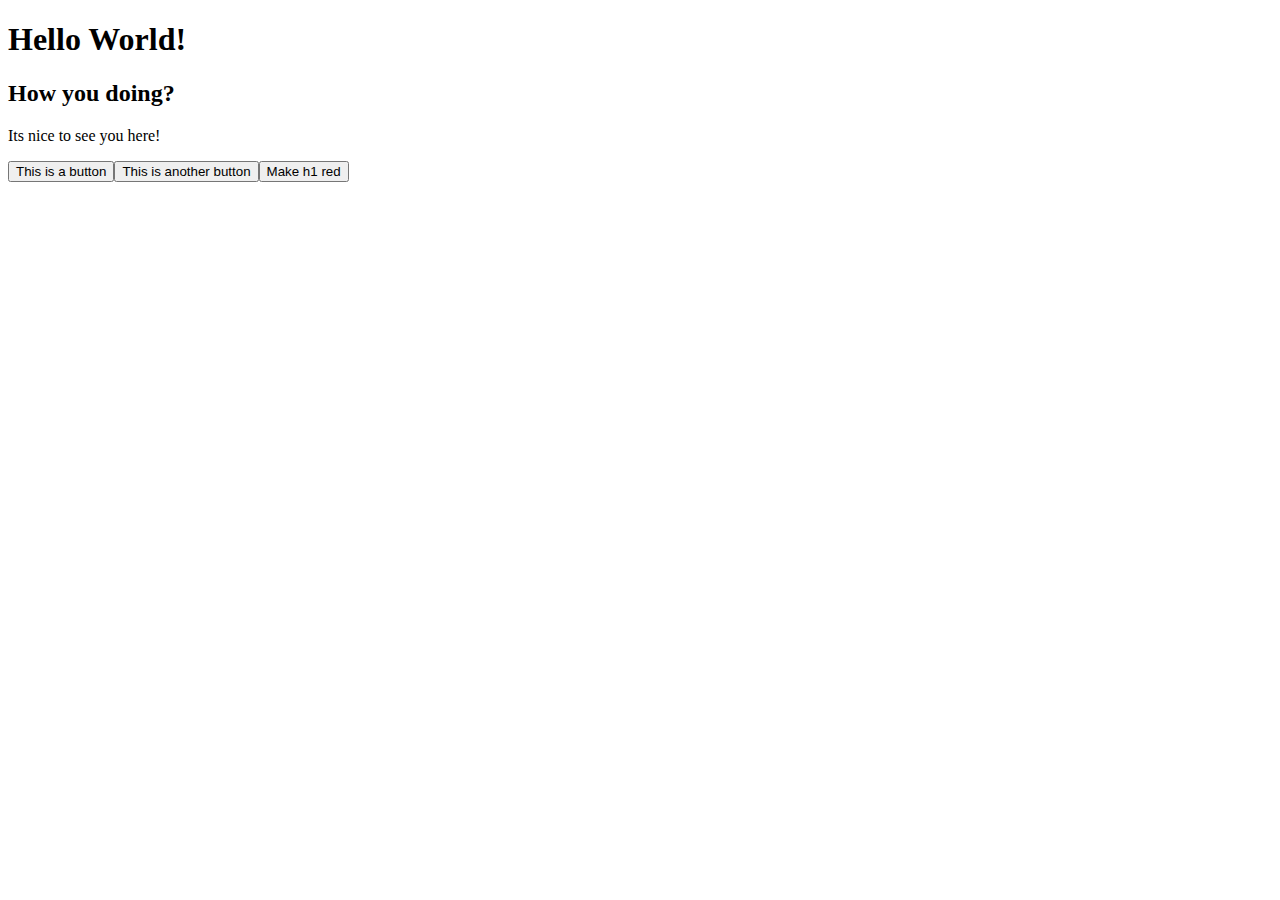
<file: buttonGenerator/index.html>
<!DOCTYPE html>
<html lang="en">
<head>
    <meta charset="UTF-8">
    <meta name="viewport" content="width=device-width, initial-scale=1.0">
    <title>ButtonGenerator</title>

    <!-- Styles -->
    <link href="https://cdn.jsdelivr.net/npm/bootstrap@5.0.0-beta1/dist/css/bootstrap.min.css" rel="stylesheet" integrity="sha384-giJF6kkoqNQ00vy+HMDP7azOuL0xtbfIcaT9wjKHr8RbDVddVHyTfAAsrekwKmP1" crossorigin="anonymous">
    <link rel="stylesheet" href="style.css">

    <!-- Scripts -->
    <script type="text/javascript" src="./main.js" defer></script>
    <script src="https://cdn.jsdelivr.net/npm/bootstrap@5.0.0-beta1/dist/js/bootstrap.bundle.min.js" integrity="sha384-ygbV9kiqUc6oa4msXn9868pTtWMgiQaeYH7/t7LECLbyPA2x65Kgf80OJFdroafW" crossorigin="anonymous"></script>
</head>
<body>
    <main>
        <div id="app"></div>
    </main>
</body>
</html>
</file>
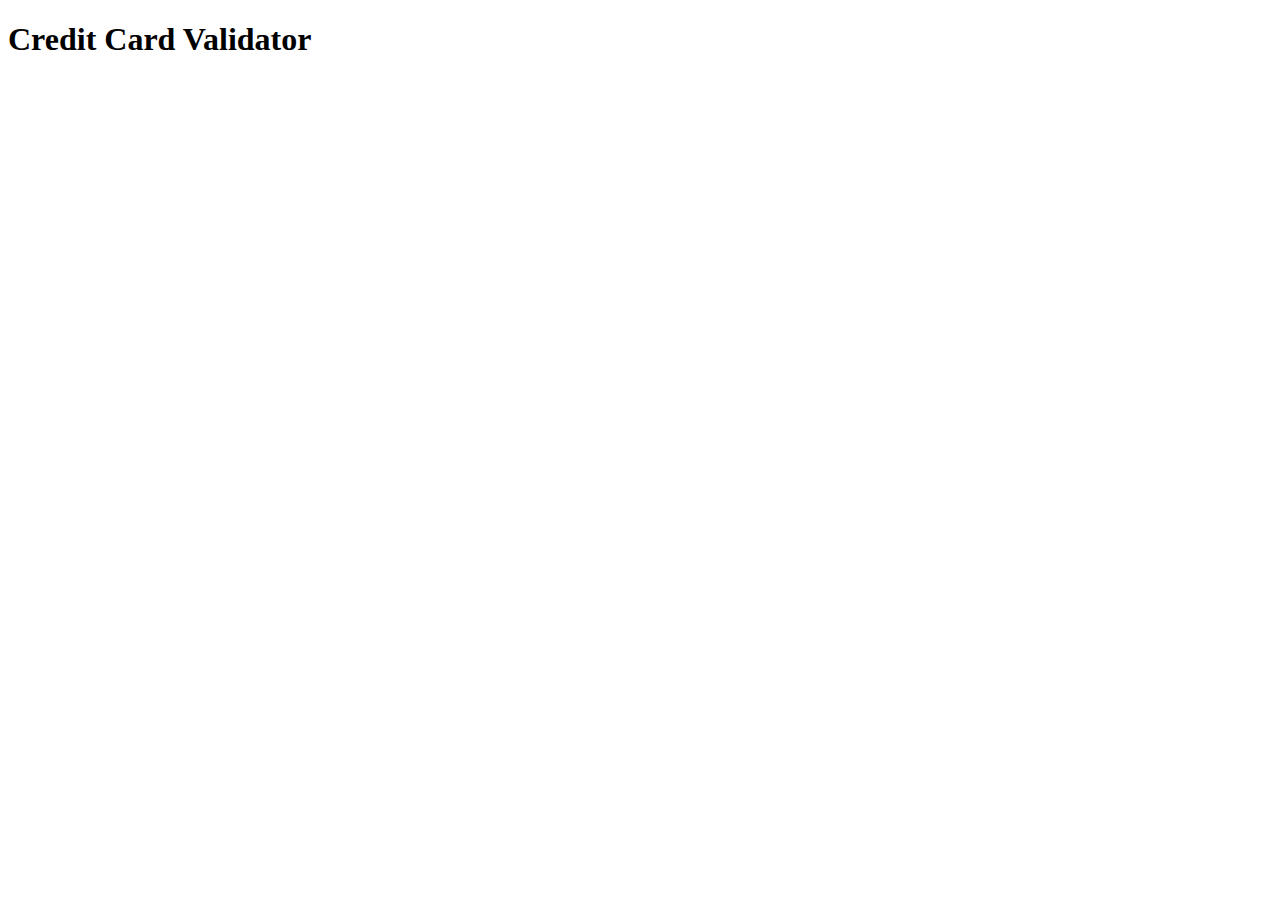
<file: credit-card-checker-starter/index.html>
<!DOCTYPE html>
<html lang="en">
<head>
    <meta charset="UTF-8">
    <meta name="viewport" content="width=device-width, initial-scale=1.0">
    <title>Document</title>
    <script src="main.js"></script>
</head>
<body>
    <h1>Credit Card Validator</h1>
</body>
</html>
</file>
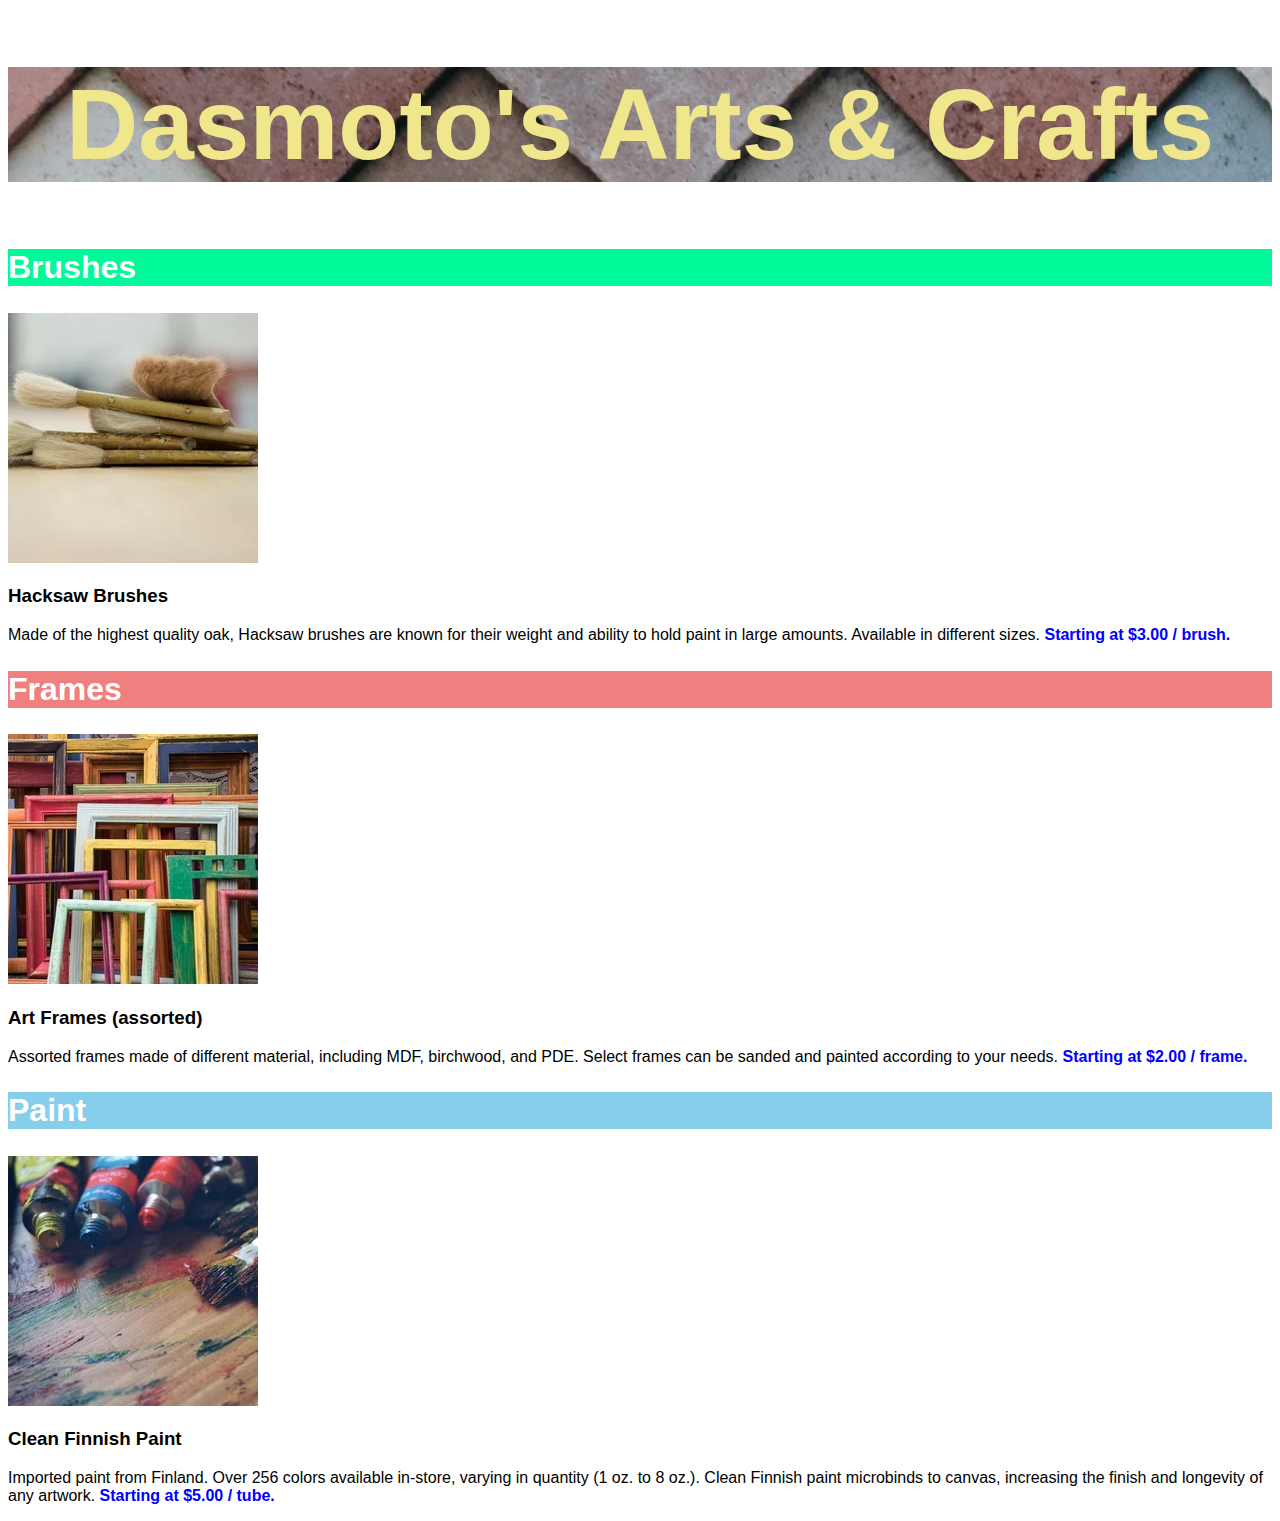
<file: DasmotosArts&Crafts/index.html>
<!DOCTYPE html>
<html lang="en">
<head>
    <meta charset="UTF-8">
    <meta name="viewport" content="width=device-width, initial-scale=1.0">
    <title>Dasmoto's Arts & Crafts</title>
    <link rel="stylesheet" href="style.css">
</head>
<body>
    <head>
        <div id="head">
            <h1>Dasmoto's Arts & Crafts</h1>
        </div>
    </head>
    <section>
        <h2 id="brushes">Brushes</h2>
        <img src="./img/hacksaw.webp" alt="hacksaw">
        <h3>Hacksaw Brushes</h3>
        <p>Made of the highest quality oak, Hacksaw brushes are known for their weight and ability to hold paint in large amounts. Available in different sizes. <span class="price">Starting at $3.00 / brush.</span></p>
    </section>
    <section>
        <h2 id="frames">Frames</h2>
        <img src="./img/frames.webp" alt="hacksaw">
        <h3>Art Frames (assorted)</h3>
        <p>Assorted frames made of different material, including MDF, birchwood, and PDE. Select frames can be sanded and painted according to your needs. <span class="price">Starting at $2.00 / frame.</span></p>
    </section>
    <section>
        <h2 id="paint">Paint</h2>
        <img src="./img/finnish.webp" alt="hacksaw">
        <h3>Clean Finnish Paint</h3>
        <p>Imported paint from Finland. Over 256 colors available in-store, varying in quantity (1 oz. to 8 oz.). Clean Finnish paint microbinds to canvas, increasing the finish and longevity of any artwork. <span class="price">Starting at $5.00 / tube.</span></p>
    </section>
</body>
</html>
</file>
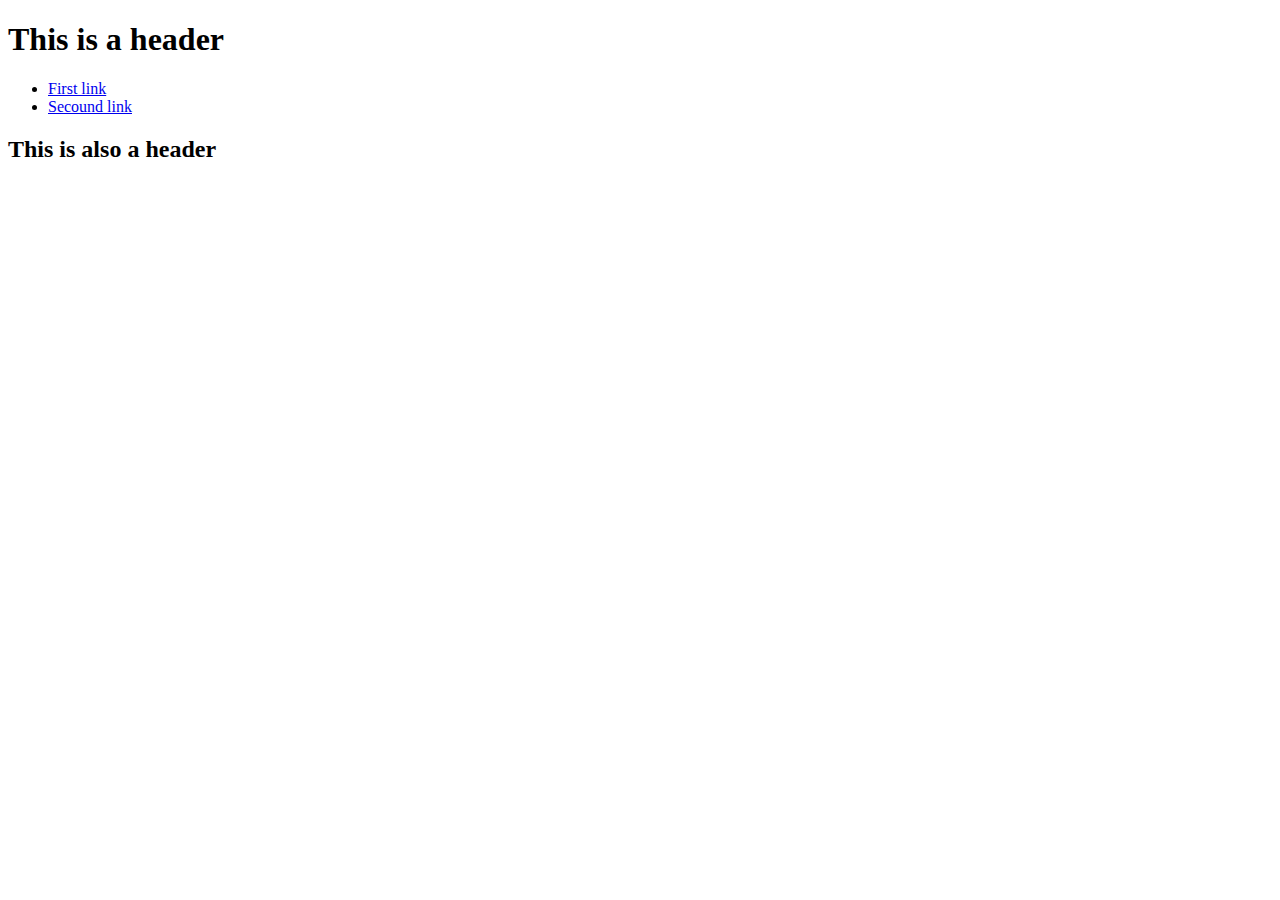
<file: includeUsingJQuery/index.html>
<!DOCTYPE html>
<html lang="en" dir="ltr">
  <head>
    <script src="https://ajax.googleapis.com/ajax/libs/jquery/3.5.1/jquery.min.js"></script>
    <script>
      $(function (){
        $('#includeContent').load('navbar.html');
      });
    </script>
    <meta charset="utf-8">
    <title></title>
  </head>
  <body>
    <h1>This is a header</h1>
    <div id="includeContent"></div>
    <h2>This is also a header</h2>
  </body>
</html>
</file>
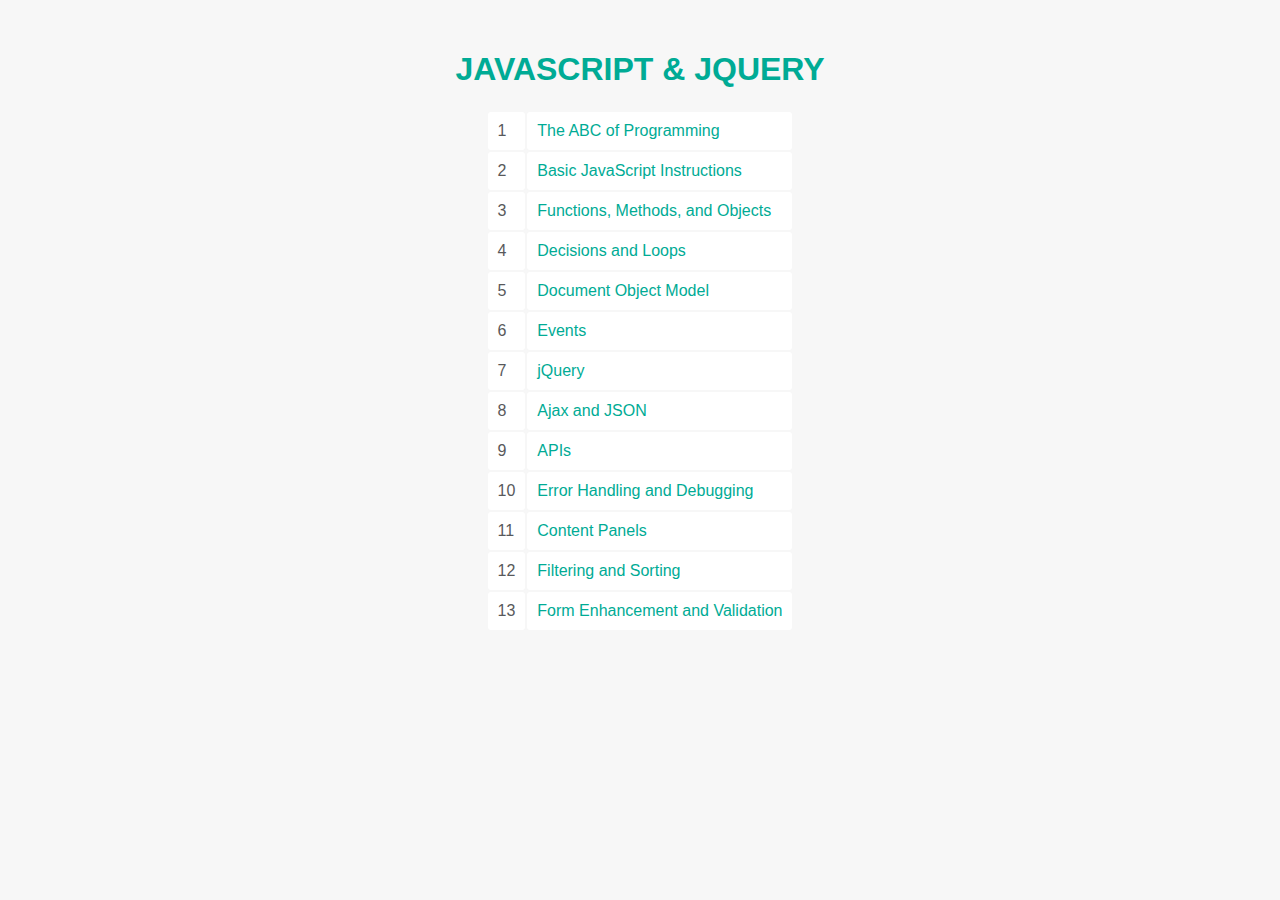
<file: javascript-and-jquery-book-code-0915/index.html>
<!DOCTYPE html>
<html>
  <head>
    <title>JavaScript &amp; jQuery</title>
    <link rel="stylesheet" type="text/css" href="css/index.css" />
  </head>
  <body>
    <h1 id="header"><a href="../../index.html">JavaScript &amp; jQuery</a></h1>
    <table>
      <tr>
        <td>1</td>
        <td><a href="c01/index.html">The ABC of Programming</a></td>
      </tr>

      <tr>
        <td>2</td>
        <td><a href="c02/index.html">Basic JavaScript Instructions</a></td>
      </tr>

      <tr>
        <td>3</td>
        <td><a href="c03/index.html">Functions, Methods, and Objects</a></td>
      </tr>

      <tr>
        <td>4</td>
        <td><a href="c04/index.html">Decisions and Loops</a></td>
      </tr>

      <tr>
        <td>5</td>
        <td><a href="c05/index.html">Document Object Model</a></td>
      </tr>

      <tr>
        <td>6</td>
        <td><a href="c06/index.html">Events</a></td>
      </tr>

      <tr>
        <td>7</td>
        <td><a href="c07/index.html">jQuery</a></td>
      </tr>

      <tr>
        <td>8</td>
        <td><a href="c08/index.html">Ajax and JSON</a></td>
      </tr>

      <tr>
        <td>9</td>
        <td><a href="c09/index.html">APIs</a></td>
      </tr>

      <tr>
        <td>10</td>
        <td><a href="c10/index.html">Error Handling and Debugging</a></td>
      </tr>

      <tr>
        <td>11</td>
        <td><a href="c11/index.html">Content Panels</a></td>
      </tr>

      <tr>
        <td>12</td>
        <td><a href="c12/index.html">Filtering and Sorting</a></td>
      </tr>

      <tr>
        <td>13</td>
        <td><a href="c13/index.html">Form Enhancement and Validation</a></td>
      </tr>
    </table>
  </body>
</html>
</file>
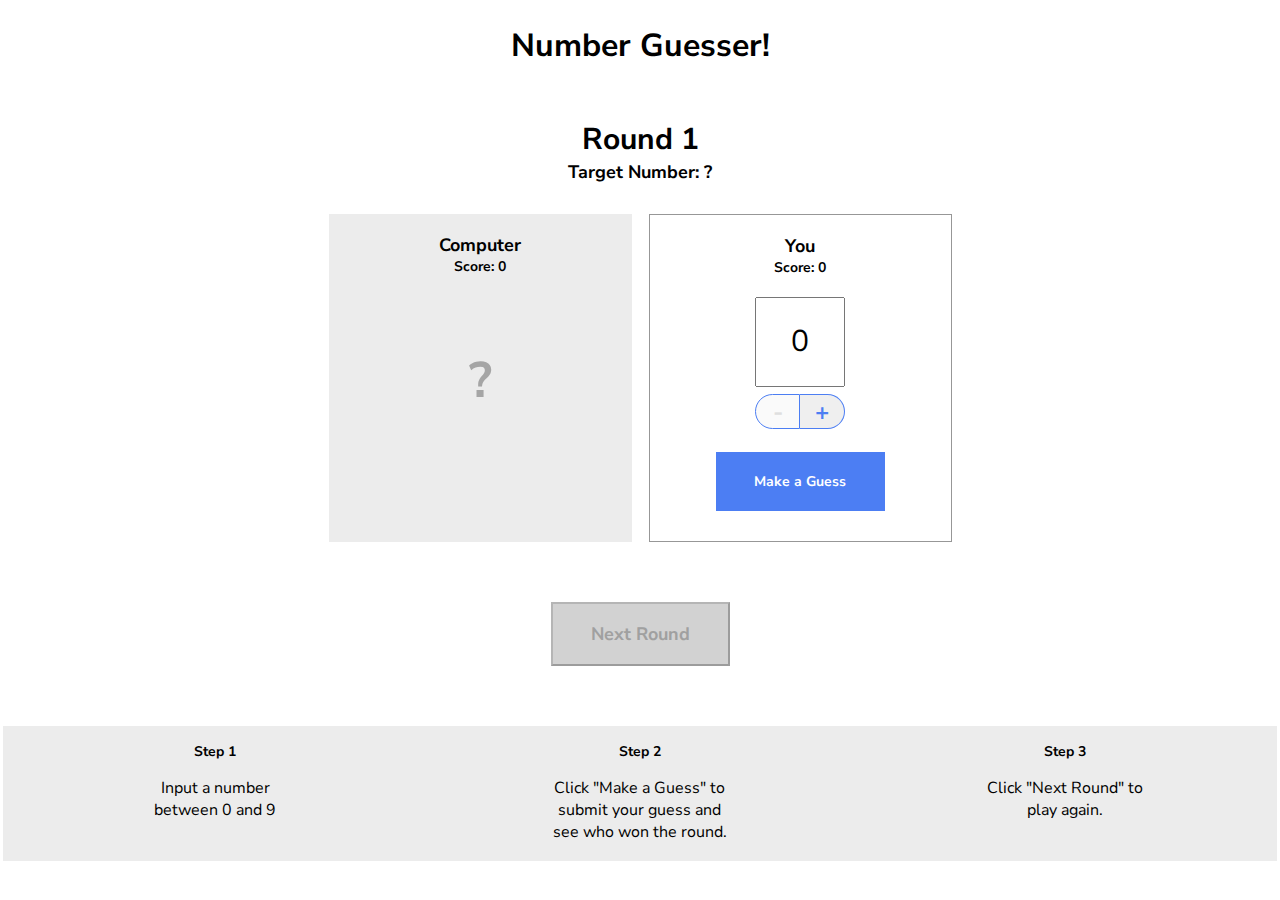
<file: number-guesser-starting/index.html>
<!doctype html>

<html>
  <head>
    <title>Number Guesser</title>
    <link href="https://fonts.googleapis.com/css?family=Nunito+Sans:400,700" rel="stylesheet">
    <link rel="stylesheet" href="./style.css">
  </head>
  <body>
    <div class="game-container">
      <header>
        <h1>Number Guesser!</h1>
      </header>
      
      <div class="rounds">
        <p class="round-label">Round <span id="round-number">1</span></p>
        <p class="guess-label">Target Number: <span id="target-number">?</span></p>
      </div>

      <div class="guessing-area">
        <div class="guess computer-guess">
          <div class="guess-title">
            <p class="guess-label">Computer</p>
            <p class="score-label">Score: <span id="computer-score">0</span></p>
          </div>
          <p id="computer-guess">?</p>
          <p class="winning-text" id="computer-wins"></p>
        </div>
        <div class="guess human-guess">
          <div class="guess-title">
            <p class="guess-label">You</p>
            <p class="score-label">Score: <span id="human-score">0</span></p>
          </div>
          <input type="number" id="human-guess" min=0 max=9 value=0>
          <div class="number-controls">
            <button class="number-control left" id="subtract" disabled>-</button>
            <button class="number-control right" id="add">+</button>
          </div>
          <button class="button" id="guess">Make a Guess</button>
        </div>
      </div>

      <div class="next-round-container">
        <button class="button" id="next-round" disabled>Next Round</button>
      </div>

    </div>
    
    <div class="instructions">
      <div class="instruction">
        <h3>Step 1</h3>
        <p>Input a number between 0 and 9</p>
      </div>
      <div class="instruction">
        <h3>Step 2</h3>
        <p>Click "Make a Guess" to submit your guess and see who won the round.</p>
      </div>
      <div class="instruction">
        <h3>Step 3</h3>
        <p>Click "Next Round" to play again.</p>
      </div>
    </div>

    <script src="./script.js"></script>
    <script src="./game.js"></script>
  </body>
</html>
</file>
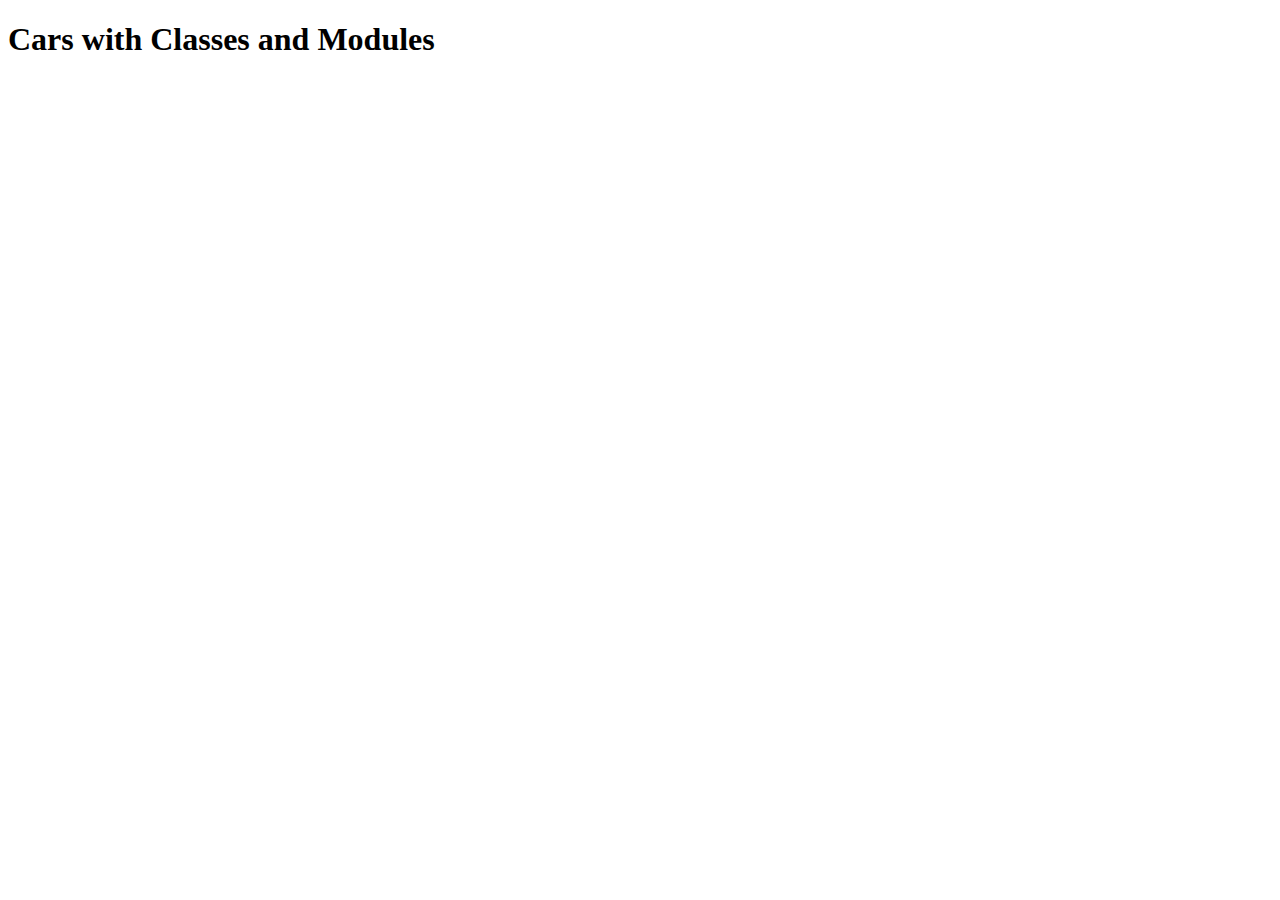
<file: Objects/index.html>
<!DOCTYPE html>
<html lang="en">
<head>
    <meta charset="UTF-8">
    <meta name="viewport" content="width=device-width, initial-scale=1.0">
    <title>Objects</title>
    <script type="module" src="main.js"></script>
    <link rel="icon" href="data:image/svg+xml,<svg xmlns=%22http://www.w3.org/2000/svg%22 viewBox=%220 0 100 100%22><text y=%22.9em%22 font-size=%2290%22>🚗</text></svg>">
</head>
<body>
    <h1>Cars with Classes and Modules</h1>
</body>
</html>
</file>
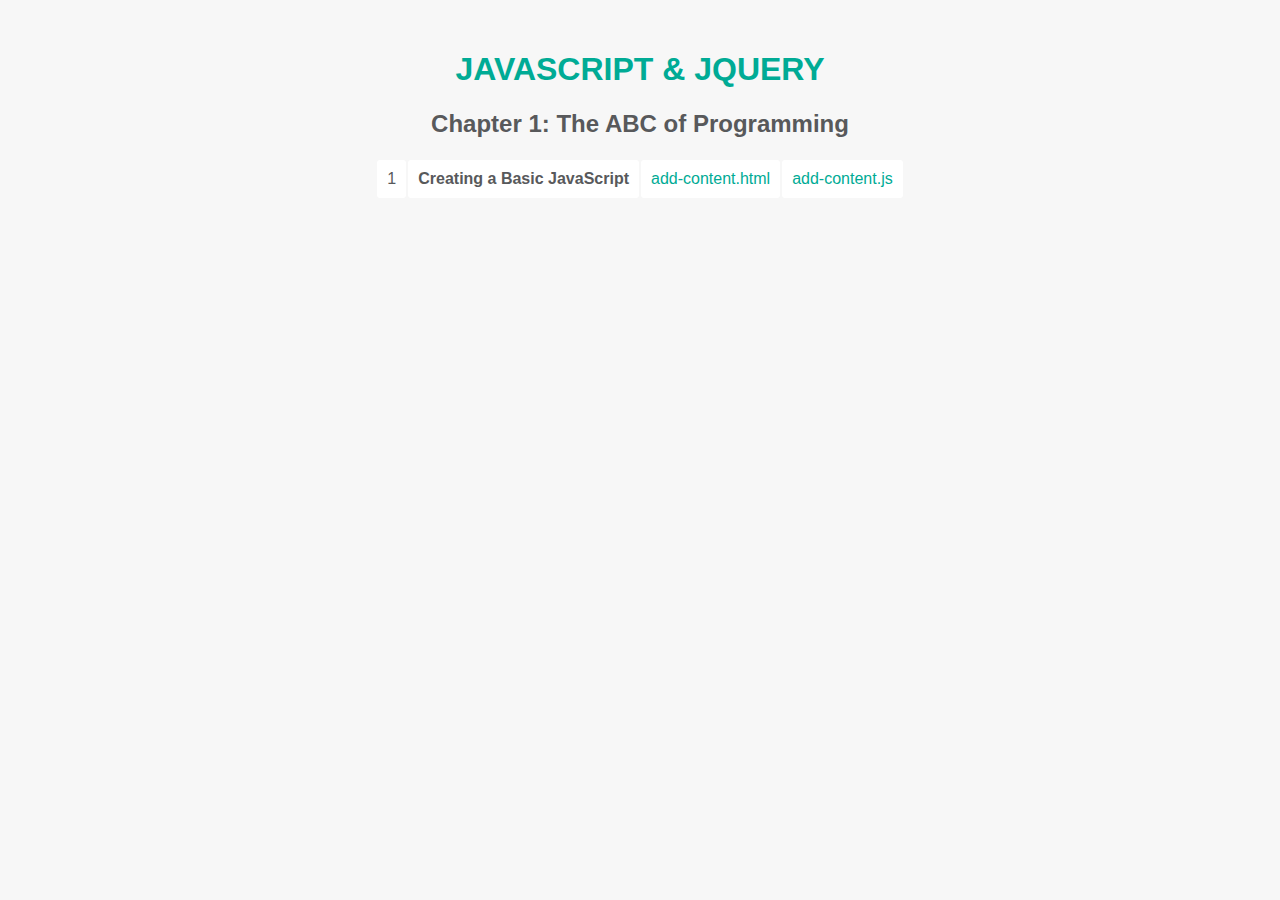
<file: javascript-and-jquery-book-code-0915/c01/index.html>
<!DOCTYPE html>
<html>
  <head>
    <title>JavaScript &amp; jQuery - Chapter 1: The ABC of Programming</title>
    <link rel="stylesheet" type="text/css" href="../css/index.css" />
  </head>
  <body>
    <h1 id="header"><a href="../index.html">JavaScript &amp; jQuery</a></h1>
    <h2>Chapter 1: The ABC of Programming</h2>
    <table>
      <tr>
        <td>1</td>
        <td><strong>Creating a Basic JavaScript</strong></td>
        <td><a href="add-content.html">add-content.html</a></td>
        <td><a href="js/add-content.js">add-content.js</a></td>
      </tr>
    </table>
  </body>
</html>
</file>
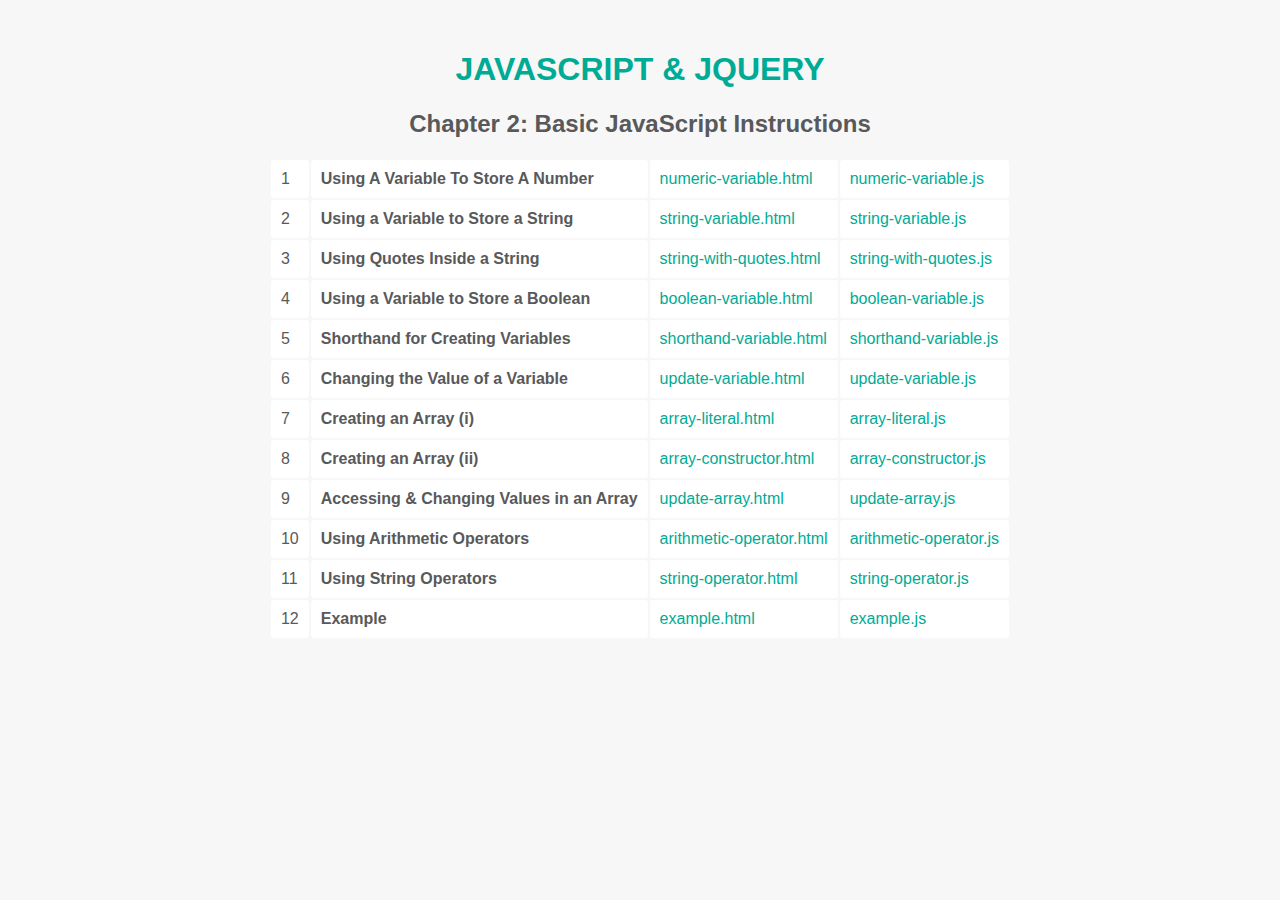
<file: javascript-and-jquery-book-code-0915/c02/index.html>
<!DOCTYPE html>
<html>
  <head>
    <title>JavaScript &amp; jQuery - Chapter 2: Basic JavaScript Instructions</title>
    <link rel="stylesheet" type="text/css" href="../css/index.css" />
  </head>
  <body>
    <h1 id="header"><a href="../index.html">JavaScript &amp; jQuery</a></h1>
    <h2>Chapter 2: Basic JavaScript Instructions</h2>
    <table>
        <tr>
          <td>1</td>
          <td><strong>Using A Variable To Store A Number</strong></td>
          <td><a href="numeric-variable.html">numeric-variable.html</a></td>
          <td><a href="js/numeric-variable.js">numeric-variable.js</a></td>
        </tr>
        <tr>
          <td>2</td>
          <td><strong>Using a Variable to Store a String</strong></td>
          <td><a href="string-variable.html">string-variable.html</a></td>
          <td><a href="js/string-variable.js">string-variable.js</a></td>
        </tr>
        <tr>
          <td>3</td>
          <td><strong>Using Quotes Inside a String</strong></td>
          <td><a href="string-with-quotes.html">string-with-quotes.html</a></td>
          <td><a href="js/string-with-quotes.js">string-with-quotes.js</a></td>
        </tr>
        <tr>
          <td>4</td>
          <td><strong>Using a Variable to Store a Boolean</strong></td>
          <td><a href="boolean-variable.html">boolean-variable.html</a></td>
          <td><a href="js/boolean-variable.js">boolean-variable.js</a></td>
        </tr>
        <tr>
          <td>5</td>
          <td><strong>Shorthand for Creating Variables</strong></td>
          <td><a href="shorthand-variable.html">shorthand-variable.html</a></td>
          <td><a href="js/shorthand-variable.js">shorthand-variable.js</a></td>
        </tr>
        <tr>
          <td>6</td>
          <td><strong>Changing the Value of a Variable</strong></td>
          <td><a href="update-variable.html">update-variable.html</a></td>
          <td><a href="js/update-variable.js">update-variable.js</a></td>
      </tr>
      <tr>
        <td>7</td>
        <td><strong>Creating an Array (i)</strong></td>
        <td><a href="array-literal.html">array-literal.html</a></td>
        <td><a href="js/array-literal.js">array-literal.js</a></td>
      </tr>
      <tr>
        <td>8</td>
        <td><strong>Creating an Array (ii)</strong></td>
        <td><a href="array-constructor.html">array-constructor.html</a></td>
        <td><a href="js/array-constructor.js">array-constructor.js</a></td>
      </tr>
      <tr>
        <td>9</td>
        <td><strong>Accessing &amp; Changing Values in an Array</strong></td>
        <td><a href="update-array.html">update-array.html</a></td>
        <td><a href="js/update-array.js">update-array.js</a></td>
      </tr>
      <tr>
        <td>10</td>
        <td><strong>Using Arithmetic Operators</strong></td>
        <td><a href="arithmetic-operator.html">arithmetic-operator.html</a></td>
        <td><a href="js/arithmetic-operator.js">arithmetic-operator.js</a></td>
      </tr>
      <tr>
        <td>11</td>
        <td><strong>Using String Operators</strong></td>
        <td><a href="string-operator.html">string-operator.html</a></td>
        <td><a href="js/string-operator.js">string-operator.js</a></td>
      </tr>
      <tr>
        <td>12</td>
        <td><strong>Example</strong></td>
        <td><a href="example.html">example.html</a></td>
        <td><a href="js/example.js">example.js</a></td>
      </tr>
    </table>
  </body>
</html>
</file>
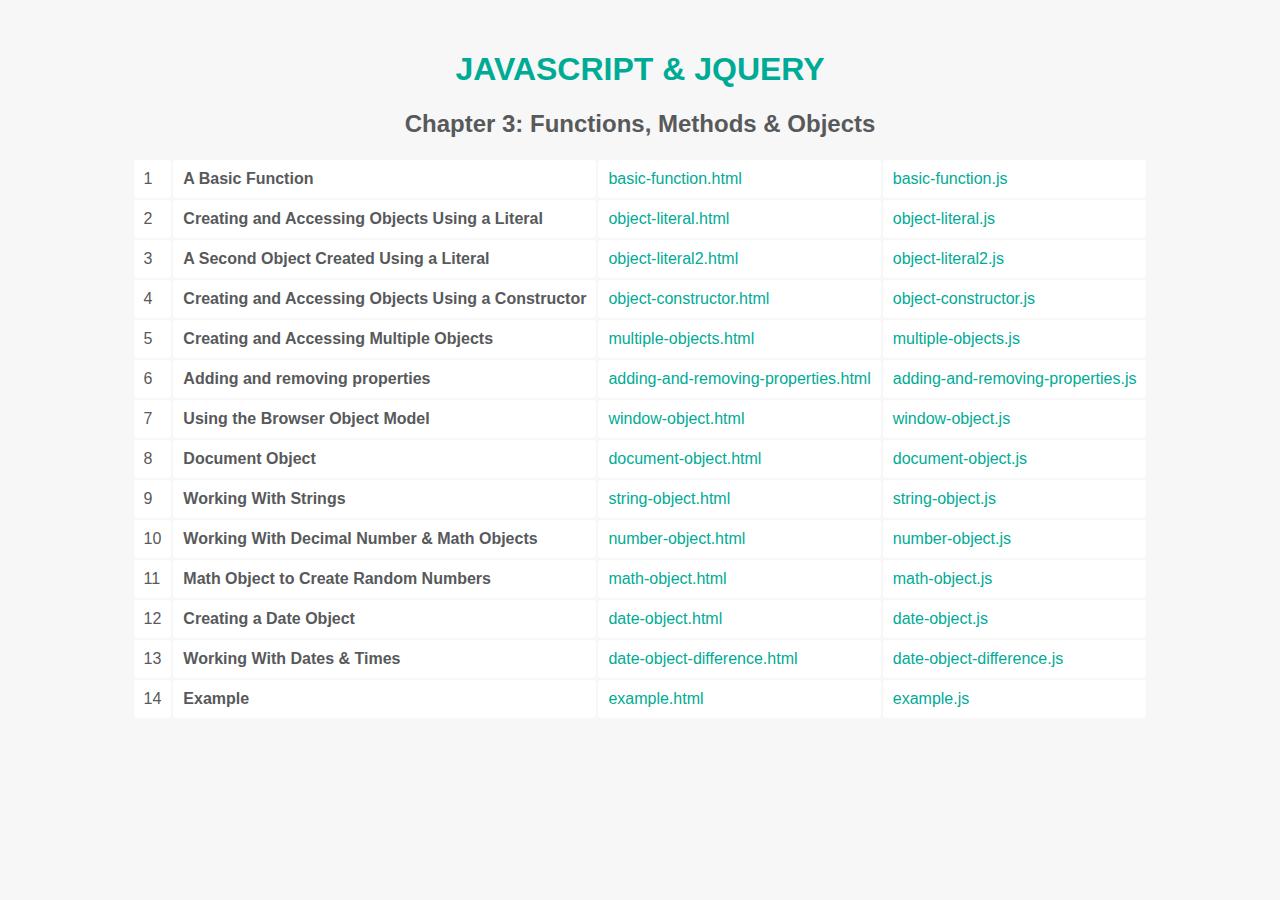
<file: javascript-and-jquery-book-code-0915/c03/index.html>
<!DOCTYPE html>
<html>
  <head>
    <title>JavaScript &amp; jQuery - Chapter 3: Functions, Methods &amp; Objects</title>
    <link rel="stylesheet" type="text/css" href="../css/index.css" />
  </head>
  <body>
    <h1 id="header"><a href="../index.html">JavaScript &amp; jQuery</a></h1>
    <h2>Chapter 3: Functions, Methods &amp; Objects</h2>
    <table>
      <tr>
        <td>1</td>
        <td><strong>A Basic Function</strong></td>
        <td><a href="basic-function.html">basic-function.html</a></td>
        <td><a href="js/basic-function.js">basic-function.js</a></td>
      </tr>
      <tr>
        <td>2</td>
        <td><strong>Creating and Accessing Objects Using a Literal</strong></td>
        <td><a href="object-literal.html">object-literal.html</a></td>
        <td><a href="js/object-literal.js">object-literal.js</a></td>
      </tr>
      <tr>
        <td>3</td>
        <td><strong>A Second Object Created Using a Literal</strong></td>
        <td><a href="object-literal2.html">object-literal2.html</a></td>
        <td><a href="js/object-literal2.js">object-literal2.js</a></td>
      </tr>
      <tr>
        <td>4</td>
        <td><strong>Creating and Accessing Objects Using a Constructor</strong></td>
        <td><a href="object-constructor.html">object-constructor.html</a></td>
        <td><a href="js/object-constructor.js">object-constructor.js</a></td>
      </tr>
      <tr>
        <td>5</td>
        <td><strong>Creating and Accessing Multiple Objects</strong></td>
        <td><a href="multiple-objects.html">multiple-objects.html</a></td>
        <td><a href="js/multiple-objects.js">multiple-objects.js</a></td>
      </tr>
      <tr>
        <td>6</td>
        <td><strong>Adding and removing properties</strong></td>
        <td><a href="adding-and-removing-properties.html">adding-and-removing-properties.html</a></td>
        <td><a href="js/adding-and-removing-properties.js">adding-and-removing-properties.js</a></td>
      </tr>
      <tr>
        <td>7</td>
        <td><strong>Using the Browser Object Model</strong></td>
        <td><a href="window-object.html">window-object.html</a></td>
        <td><a href="js/window-object.js">window-object.js</a></td>
      </tr>
      <tr>
        <td>8</td>
        <td><strong>Document Object</strong></td>
        <td><a href="document-object.html">document-object.html</a></td>
        <td><a href="js/document-object.js">document-object.js</a></td>
      </tr>
      <tr>
        <td>9</td>
        <td><strong>Working With Strings</strong></td>
        <td><a href="string-object.html">string-object.html</a></td>
        <td><a href="js/string-object.js">string-object.js</a></td>
      </tr>
      <tr>
        <td>10</td>
        <td><strong>Working With Decimal Number &amp; Math Objects</strong></td>
        <td><a href="number-object.html">number-object.html</a></td>
        <td><a href="js/number-object.js">number-object.js</a></td>
      </tr>
      <tr>
        <td>11</td>
        <td><strong>Math Object to Create Random Numbers</strong></td>
        <td><a href="math-object.html">math-object.html</a></td>
        <td><a href="js/math-object.js">math-object.js</a></td>
      </tr>
      <tr>
        <td>12</td>
        <td><strong>Creating a Date Object</strong></td>
        <td><a href="date-object.html">date-object.html</a></td>
        <td><a href="js/date-object.js">date-object.js</a></td>
      </tr>
      <tr>
        <td>13</td>
        <td><strong>Working With Dates &amp; Times</strong></td>
        <td><a href="date-object-difference.html">date-object-difference.html</a></td>
        <td><a href="js/date-object-difference.js">date-object-difference.js</a></td>
      </tr>
      <tr>
        <td>14</td>
        <td><strong>Example</strong></td>
        <td><a href="example.html">example.html</a></td>
        <td><a href="js/example.js">example.js</a></td>
      </tr>
    </table>
  </body>
</html>
</file>
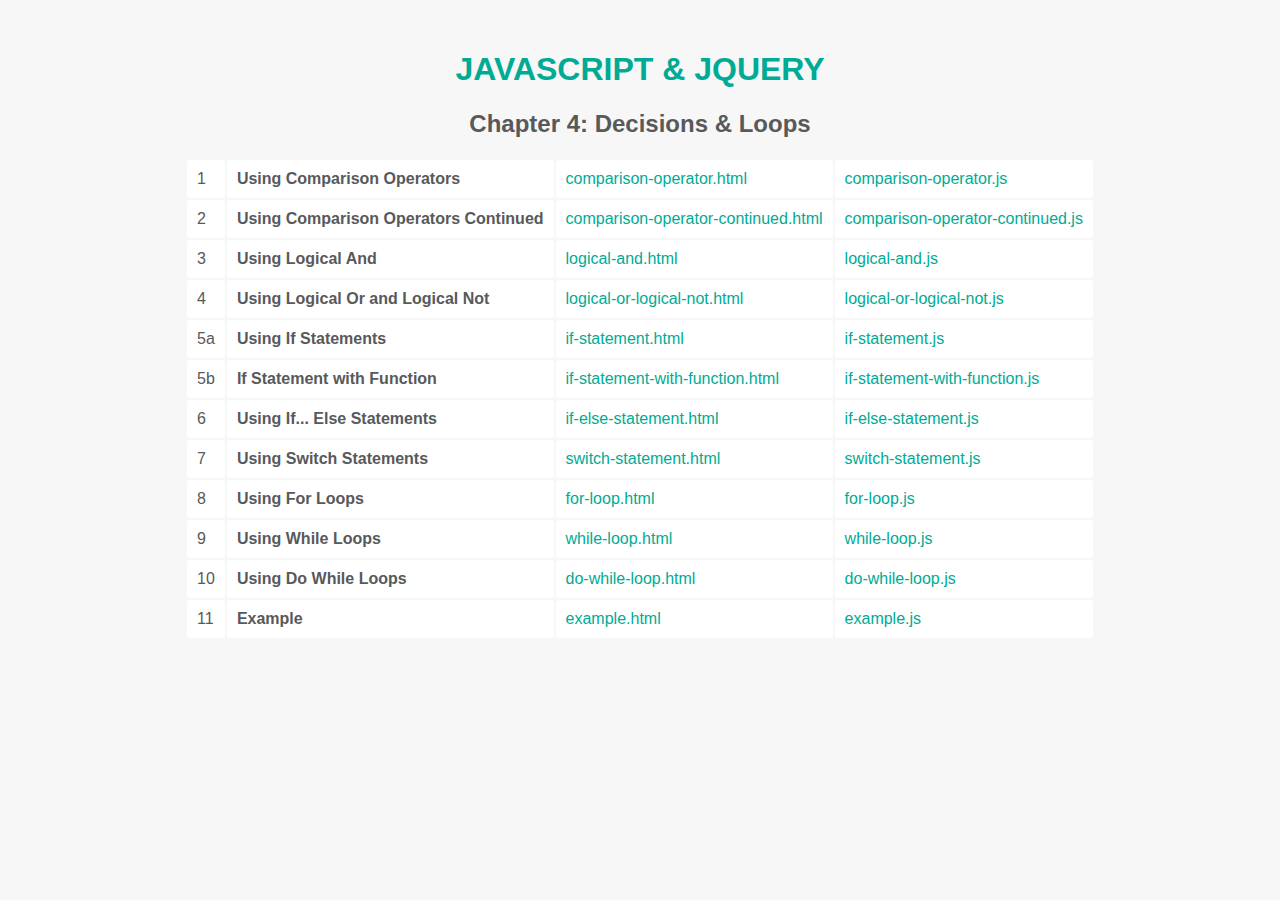
<file: javascript-and-jquery-book-code-0915/c04/index.html>
<!DOCTYPE html>
<html>
  <head>
    <title>JavaScript &amp; jQuery - Chapter 4: Decisions &amp; Loops</title>
    <link rel="stylesheet" type="text/css" href="../css/index.css" />
  </head>
  <body>
    <h1 id="header"><a href="../index.html">JavaScript &amp; jQuery</a></h1>
    <h2>Chapter 4: Decisions &amp; Loops</h2>
    <table>
      <tr>
        <td>1</td>
        <td><strong>Using Comparison Operators</strong></td>
        <td><a href="comparison-operator.html">comparison-operator.html</a></td>
        <td><a href="js/comparison-operator.js">comparison-operator.js</a></td>
      </tr>
      <tr>
        <td>2</td>
        <td><strong>Using Comparison Operators Continued</strong></td>
        <td><a href="comparison-operator-continued.html">comparison-operator-continued.html</a></td>
        <td><a href="js/comparison-operator-continued.js">comparison-operator-continued.js</a></td>
      </tr>
      <tr>
        <td>3</td>
        <td><strong>Using Logical And</strong></td>
        <td><a href="logical-and.html">logical-and.html</a>
        </td><td><a href="js/logical-and.js">logical-and.js</a></td>
      </tr>
      <tr>
        <td>4</td><td><strong>Using Logical Or and Logical Not</strong></td>
        <td><a href="logical-or-logical-not.html">logical-or-logical-not.html</a></td>
        <td><a href="js/logical-or-logical-not.js">logical-or-logical-not.js</a></td>
      </tr>
      <tr>
        <td>5a</td>
        <td><strong>Using If Statements</strong></td>
        <td><a href="if-statement.html">if-statement.html</a></td>
        <td><a href="js/if-statement.js">if-statement.js</a></td>
      </tr>
      <tr>
        <td>5b</td>
        <td><strong>If Statement with Function</strong></td>
        <td><a href="if-statement-with-function.html">if-statement-with-function.html</a></td>
        <td><a href="js/if-statement-with-function.js">if-statement-with-function.js</a></td>
      </tr>
      <tr>
        <td>6</td>
        <td><strong>Using If... Else Statements</strong></td>
        <td><a href="if-else-statement.html">if-else-statement.html</a></td>
        <td><a href="js/if-else-statement.js">if-else-statement.js</a></td>
      </tr>
      <tr>
        <td>7</td>
        <td><strong>Using Switch Statements</strong></td>
        <td><a href="switch-statement.html">switch-statement.html</a></td>
        <td><a href="js/switch-statement.js">switch-statement.js</a></td>
      </tr>
      <tr>
        <td>8</td>
        <td><strong>Using For Loops</strong></td>
        <td><a href="for-loop.html">for-loop.html</a></td>
        <td><a href="js/for-loop.js">for-loop.js</a></td>
      </tr>
      <tr>
        <td>9</td>
        <td><strong>Using While Loops</strong></td>
        <td><a href="while-loop.html">while-loop.html</a></td>
        <td><a href="js/while-loop.js">while-loop.js</a></td>
      </tr>
      <tr>
        <td>10</td>
        <td><strong>Using Do While Loops</strong></td>
        <td><a href="do-while-loop.html">do-while-loop.html</a></td>
        <td><a href="js/do-while-loop.js">do-while-loop.js</a></td>
      </tr>
      <tr>
        <td>11</td>
        <td><strong>Example</strong></td>
        <td><a href="example.html">example.html</a></td>
        <td><a href="js/example.js">example.js</a></td>
      </tr>
    </table>
  </body>
</html>
</file>
<file: buttonGenerator/style.css>
.redBg{
    background-color: red;
}

.red{
    color: red;
}
</file>
<file: DasmotosArts&Crafts/style.css>
head{
    margin-top: 0px;
}

#head{
    width: 100%;
    text-align: center;
    background-image: url("./img/pattern.webp");
    
}

#brushes{
    background-color: mediumspringgreen;
}

#frames{
    background-color: lightcoral;
}

#paint{
    background-color: skyblue;
}

.price{
    font-weight: bold;
    color: blue;
}

p{
    font-family: Helvetica;
}

h1{
    font-family: Helvetica;
    font-size: 100px;
    font-weight: bold;
    color: khaki;
}

h2{
    font-family: Helvetica;
    font-size: 32px;
    font-weight: bold;
    color: white;
}

h3{
    font-family: Helvetica;
}
</file>
<file: javascript-and-jquery-book-code-0915/css/index.css>
/* CSS for Index Page */

body {
  font-family: Gotham, Helvetica, Arial, sans-serif;
  color: #58595B;
  margin: 0px auto;
  padding: 30px;
  background: #f7f7f7;
  text-align: center;}

h1 {
   text-transform: uppercase;}

h3 {
    color: #00ab95;}

a {
  color: #00ab95;
  text-decoration: none;}

a:hover {
  color: #ed6c7b;}

table {
  padding: 0px;
  margin-left:auto; 
  margin-right:auto;}

td {
  border-radius: 3px;
  background-color: #fff;
  padding: 10px;
  margin-bottom: 3px;
  text-align: left;}

.blank {
  background: #f7f7f7;}
</file>
<file: number-guesser-starting/style.css>
* {
  font-family: 'Nunito Sans';
  box-sizing: border-box;
}

body {
  margin: 0 auto;
  padding: 3px;
  background-color: #fff;
}

.game-container {
  max-width: 640px;
  margin: 0 auto;
  text-align: center;
}

header {
  display: flex;
  justify-content: center
}

.rounds {
  display: flex;
  flex-direction: column;
  align-items: center;
  margin-bottom: 30px;
}

.round-label {
  font-size: 30px;
  font-weight: 700;
  margin-bottom: 0px;
}

.guess {
  min-width: 303px;
  height: 328px;
  display: flex;
  flex-direction: column;
  align-items: center;
  padding: 19px;
}

.guessing-area {
  display: flex;
  justify-content: space-around;
  align-items: flex-start;
  margin-bottom: 60px;
}

.guess-title {
  display: flex;
  flex-direction: column;
  align-items: center;
  justify-content: flex-start;
  margin-bottom: 20px;
}

.guess-label {
  font-size: 18px;
  font-weight: 700;
  margin: 0;
}

.score-label {
  font-size: 14px;
  font-weight: 700;
  margin: 0;
}

.target-guess {
  display: flex;
  flex-direction: column;
  align-items: center;
  justify-content: flex-start;
}

.computer-guess {
  background-color: #ececec;
}

#computer-guess {
  font-size: 50px;
  font-weight: 700;
  color: #a5a5a5;
}

.human-guess {
  border: 1px solid #979797;
}

.guess input {
  height: 90px;
  width: 90px;
  font-size: 30px;
  text-align: center;
  margin: 0 auto;
  margin-bottom: 7px;
}

.number-controls {
  font-size: 0;
  margin-bottom: 23px;
}

.number-control {
  border: solid 1px #4c7ef3;
  display: inline-block;
  width: 45px;
  height: 35px;
  font-size: 24px;
  font-weight: 700;
  color: #4c7ef3;
  cursor: pointer;
}

.number-controls button[disabled] {
  color: #dfdfdf;
  cursor: default;
}

.left {
  border-top-left-radius: 22.5px;
  border-bottom-left-radius: 22.5px;
}

.right {
  border-top-right-radius: 22.5px;
  border-bottom-right-radius: 22.5px;
  border-left-width: 0px;
}

.controls {
  display: flex;
  justify-content: space-around;
}

.button {
  background-color: #4c7ef3;
  color: #fff;
  cursor: pointer;
}

#guess {
  padding: 20px;
  width: 169px;
  height: 59px;
  border: none;
  font-weight: 700;
  font-size: 14px;
}

input[type=number]::-webkit-inner-spin-button {
  -webkit-appearance: none;
}

#next-round {
  width: 179px;
  height: 64px;
  font-size: 18px;
  font-weight: bold;
  margin-left: auto;
  margin-right: auto;
  margin-bottom: 60px;
}
  
.button[disabled] {
  background-color: #d2d2d2;
  color: #a0a0a0;
  cursor: default;
}

.instructions {
  background-color: #ececec;
  width: 100%;
  display: flex;
  justify-content: space-around;
}

.instruction {
  width: 180px;
  padding: 2px;
  text-align: center;
}

.instructions h3 {
  font-size: 14px;
}


.winning-text, .winning-text[disabled] {
  color: #ec3636;
  font-weight: 700;
}
</file>
